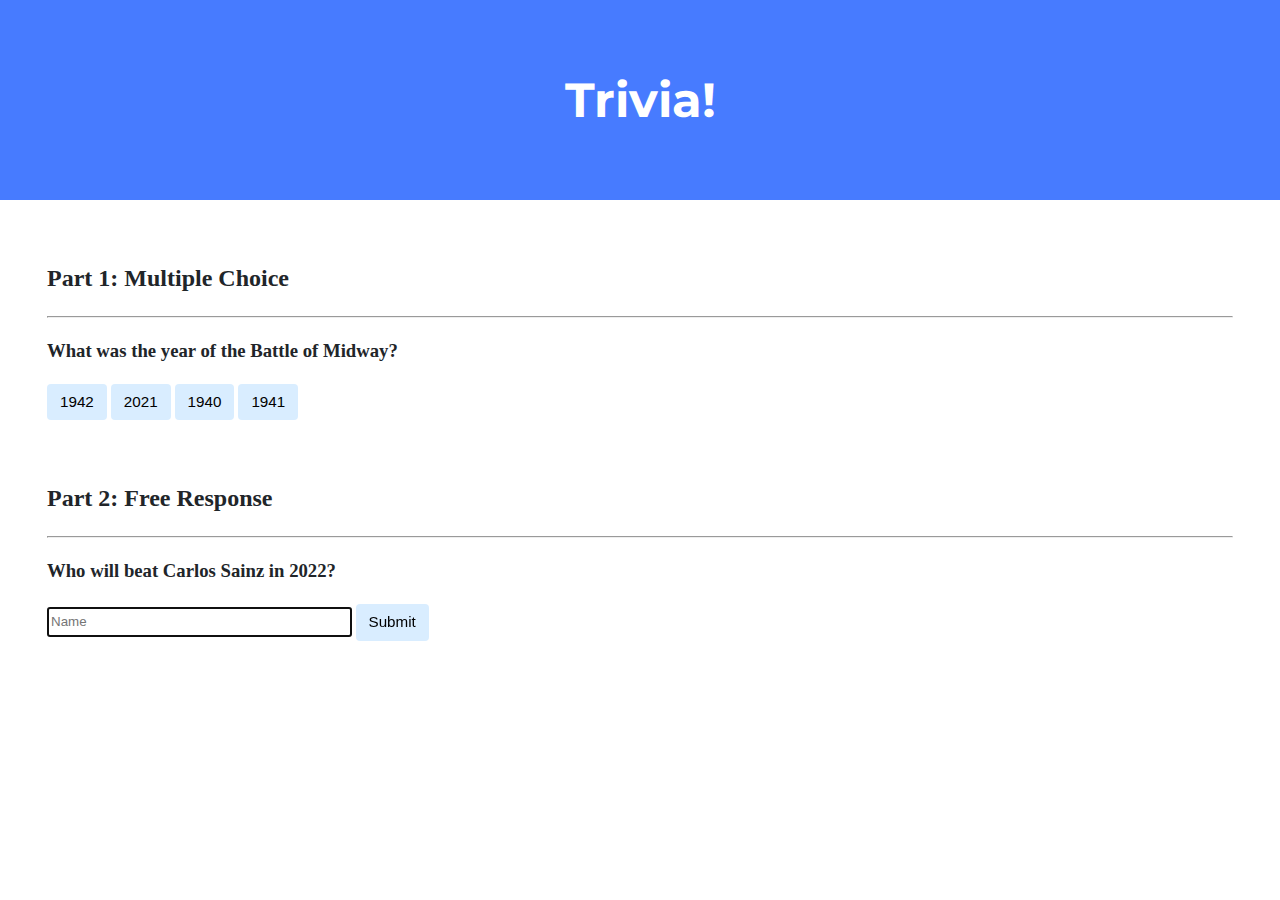
<file: lab8/trivia/index.html>
<!DOCTYPE html>

<html lang="en">
    <head>
        <link href="https://fonts.googleapis.com/css2?family=Montserrat:wght@500&display=swap" rel="stylesheet">
        <link href="styles.css" rel="stylesheet">
        <title>Trivia!</title>
        <script>
            // TODO: Add code to check answers to questions
        </script>
    </head>
    <body>
        <div class="header">
            <h1>Trivia!</h1>
        </div>

        <div class="container">
            <div class="section">
                <h2>Part 1: Multiple Choice </h2>
                <hr>
                <!-- TODO: Add multiple choice question here -->
                <h3>What was the year of the Battle of Midway?</h3>
                <button id="option1">1942</button>
                <button id="option2">2021</button>
                <button id="option3">1940</button>
                <button id="option4">1941</button>
                <p id ="p"></p>
                <script>
                    document.querySelector('#option1').addEventListener('click', function() {
                        option1.style.backgroundColor = 'green';
                        var p = document.getElementById("p");
                        p.innerText =  "Correct";

                    });
                    document.querySelector('#option2').addEventListener('click', function() {
                        option2.style.backgroundColor = 'red';
                        var p = document.getElementById("p");
                        p.innerText =  "Incorrect";

                    });
                    document.querySelector('#option3').addEventListener('click', function() {
                        option3.style.backgroundColor = 'red';
                        var p = document.getElementById("p");
                        p.innerText =  "Incorrect";

                    });
                    document.querySelector('#option4').addEventListener('click', function() {
                        option4.style.backgroundColor = 'red';
                        var p = document.getElementById("p");
                        p.innerText =  "Incorrect";
                    });




                </script>

            </div>

            <div class="section">
                <h2>Part 2: Free Response</h2>
                <hr>
                <h3>Who will beat Carlos Sainz in 2022?</h3>
                <form>
                    <input autocomplete = off autofocus id = "name" placeholder = "Name" type = "text">
                    <input type = "submit">
                    <p id = "feedback2">    </p>
                    <script>
                        document.addEventListener("DOMContentLoaded", function() {
                            document.querySelector('form').addEventListener("submit", function(e) {
                                let answer = document.querySelector("#name");
                                var trueAnswer = "Charles Leclerc";
                                p = document.getElementById("feedback2");
                                if(answer.value === trueAnswer){
                                    p.innerText = "Correct";
                                    answer.style.backgroundColor = 'green';
                                }
                                else{
                                    p.innerText = "Incorrect";
                                    answer.style.backgroundColor = 'red';
                                }
                                e.preventDefault();

                            });
                        });
                    </script>
                </form>
            </div>
        </div>
    </body>
</html>
</file>
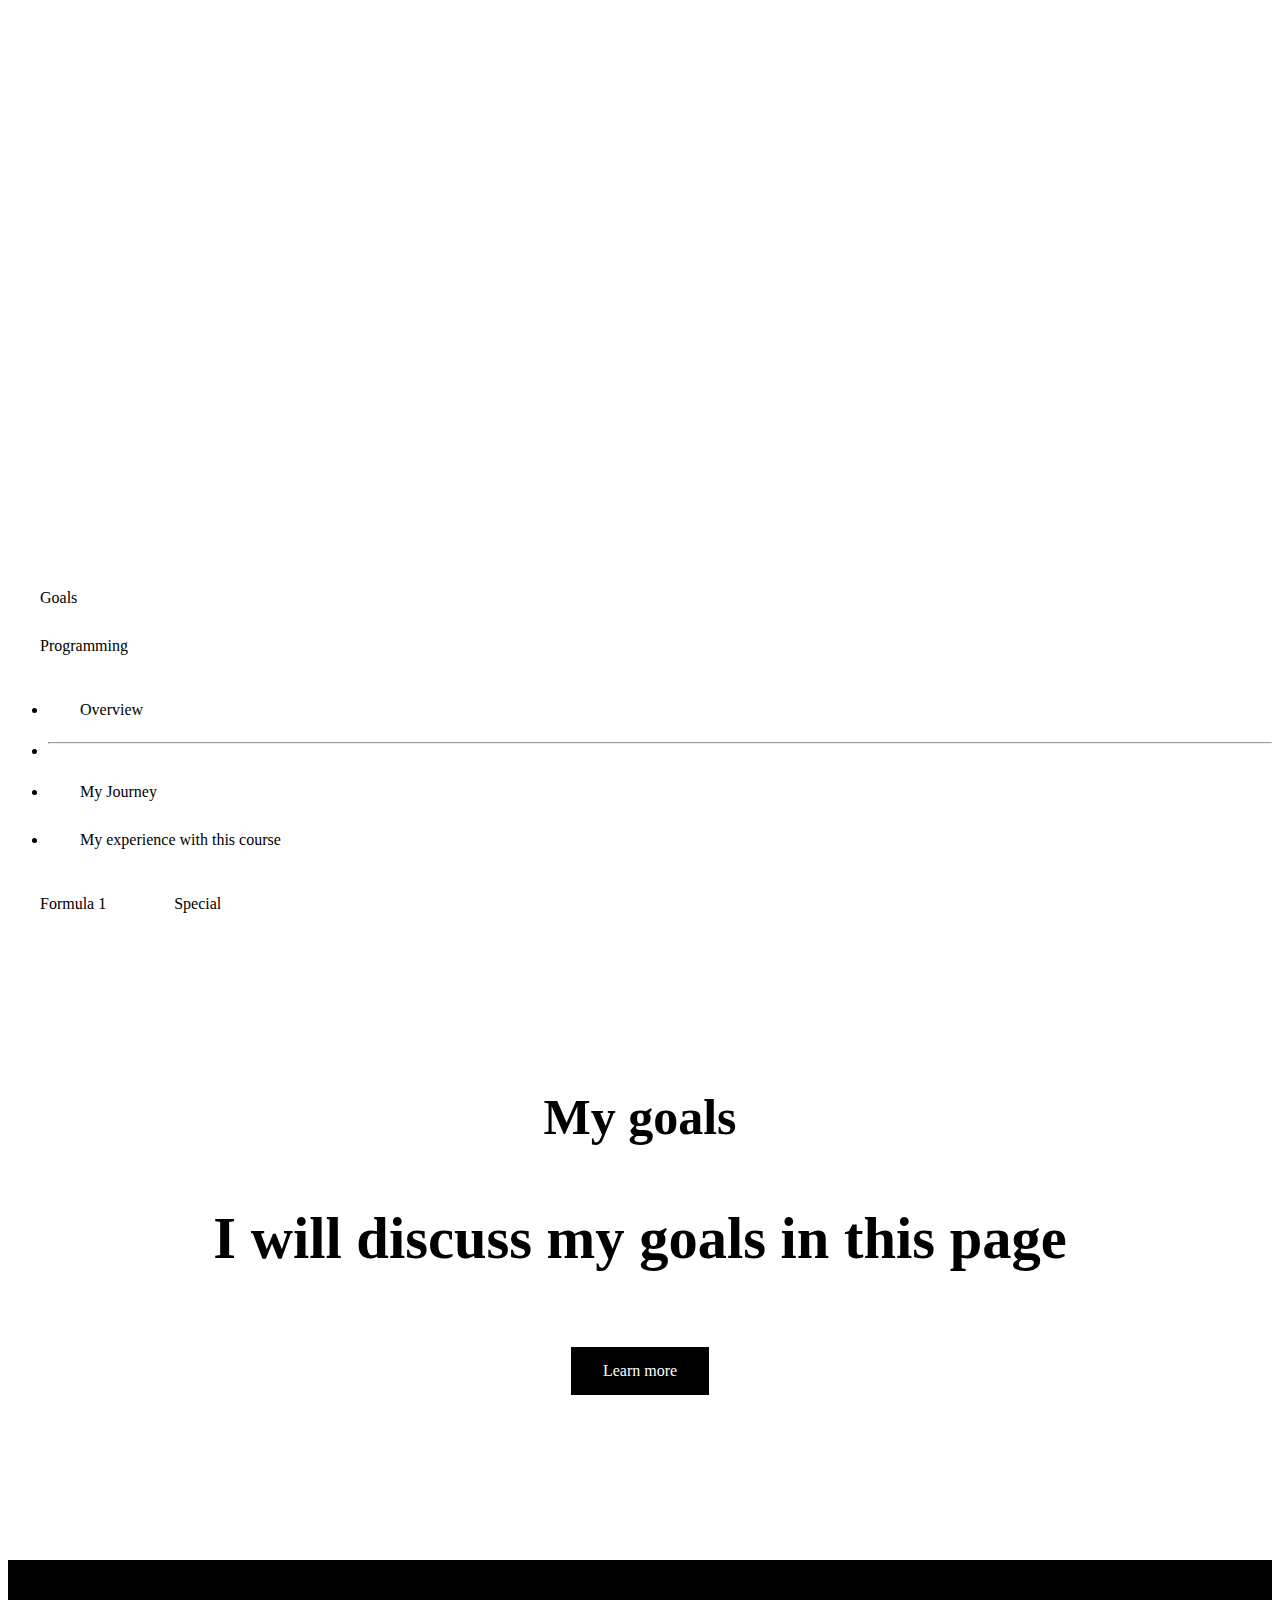
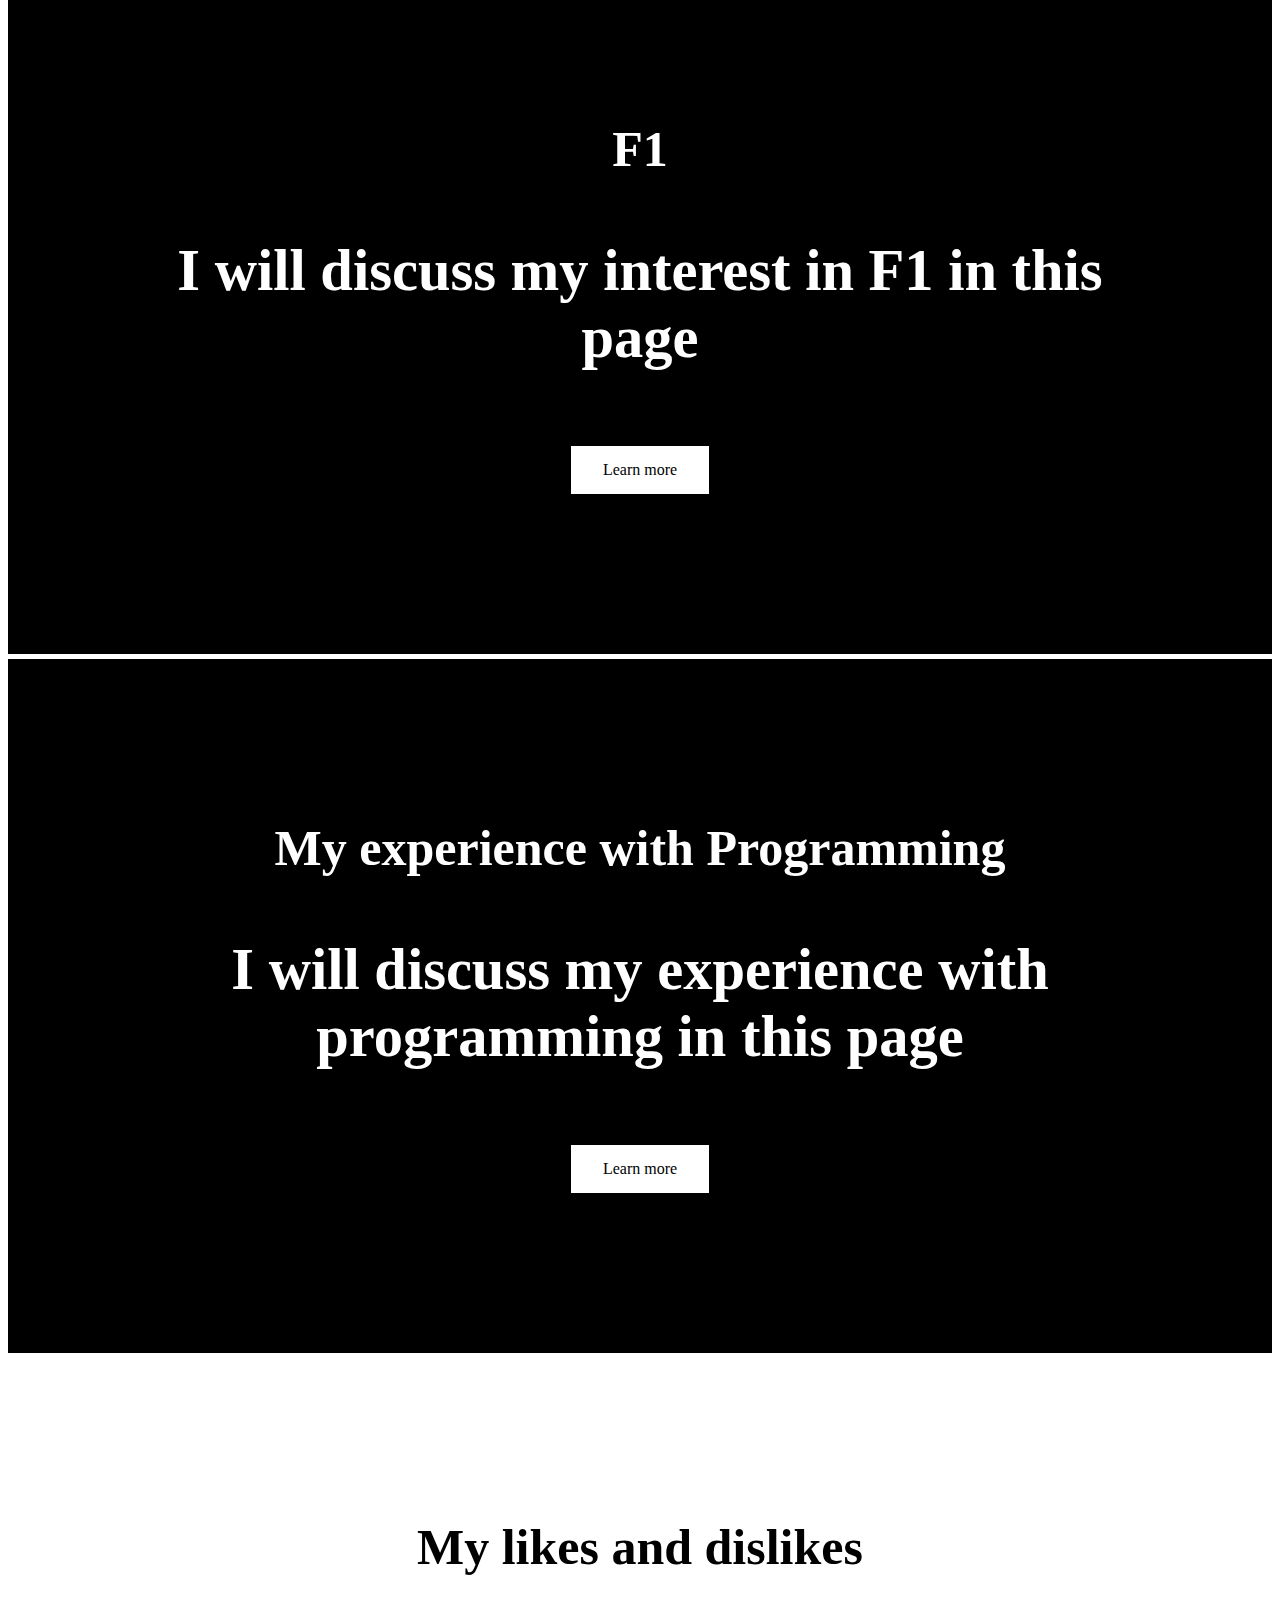
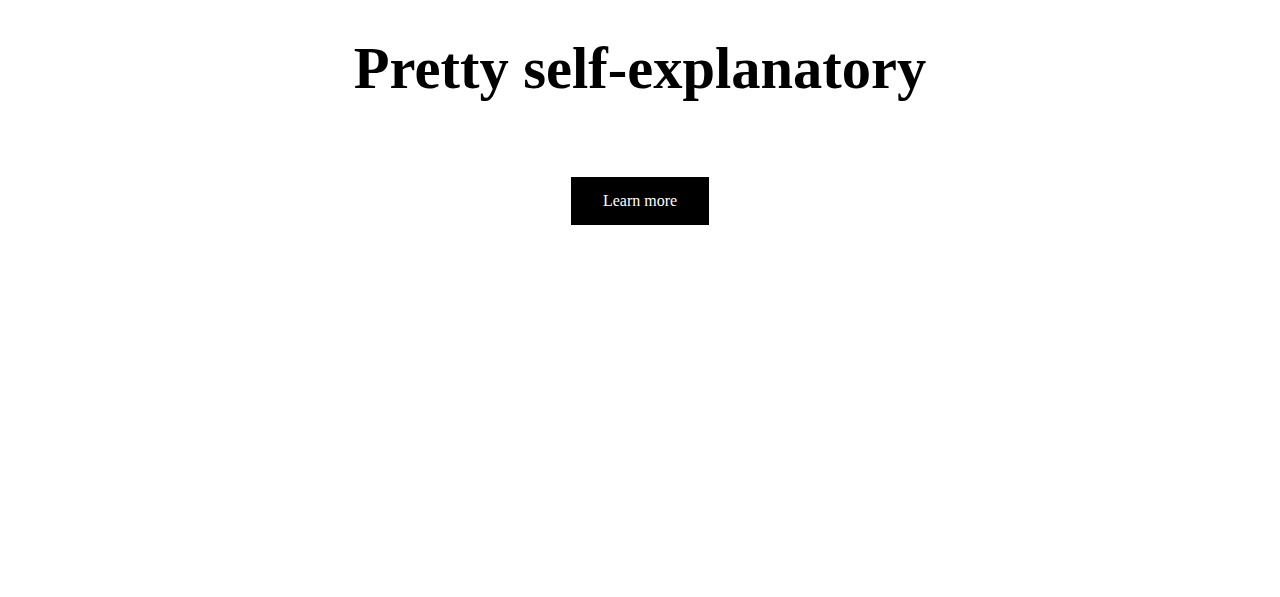
<file: pset8/homepage/index.html>
<!DOCTYPE html>

<html lang="en">
    <head>
        <link href="https://cdn.jsdelivr.net/npm/bootstrap@5.0.2/dist/css/bootstrap.min.css" rel="stylesheet" integrity="sha384-EVSTQN3/azprG1Anm3QDgpJLIm9Nao0Yz1ztcQTwFspd3yD65VohhpuuCOmLASjC" crossorigin="anonymous">
        <script src="https://cdn.jsdelivr.net/npm/bootstrap@5.0.2/dist/js/bootstrap.bundle.min.js" integrity="sha384-MrcW6ZMFYlzcLA8Nl+NtUVF0sA7MsXsP1UyJoMp4YLEuNSfAP+JcXn/tWtIaxVXM" crossorigin="anonymous"></script>
        <link href="styles.css" rel="stylesheet">
        <title>Homepage</title>
    </head>
    <body>

        <div class = "header titlepage">


            <b>PSET 8:</b>

            <i>Homepage</i>

        </div>

        <div class = "d-grid gap-0 d-md-flex justify-content-md-center">
            <a href="goals.html" class = "button white">
                Goals
            </a>

            <div class="dropdown">
                <a class="btn btn-secondary dropdown-toggle button white" href="#" role="button" id="dropdownMenuLink" data-bs-toggle="dropdown" aria-expanded="false">
                    Programming
                </a>

                <ul class="dropdown-menu" aria-labelledby="dropdownMenuLink">
                    <li><a class="dropdown-item button white" href="programming.html#">Overview</a></li>
                    <li><hr class="dropdown-divider"></li>
                    <li><a class="dropdown-item button white" href="journey.html#">My Journey</a></li>
                    <li><a class="dropdown-item button white" href="cs50Experience.html#">My experience with this course</a></li>

                </ul>
            </div>
            <a href="form1.html#" class = "button white">
                Formula 1
            </a>
            <a href="https://www.youtube.com/watch?v=dQw4w9WgXcQ" class = "button white">
                Special
            </a>
        </div>


        <div class = "secondaryHeading white" style="background-image: url('https://www.incimages.com/uploaded_files/image/1920x1080/shutterstock_318915104_360067.jpg'); margin-bottom: 5px;">
            <b>
                My goals
            </b>
            <h3>
                <p>
                        I will discuss my goals in this page
                </p>
            </h3>
            <a href="goals.html#" class = "button black">
                Learn more
            </a>
        </div>


        <div class = "secondaryHeading black" style="background-image: url('https://wallpaperaccess.com/full/3551914.jpg'); margin-bottom: 5px;">
            <b>
                F1
            </b>
            <h3>
                <p>
                        I will discuss my interest in F1 in this page
                </p>

            </h3>

            <a href="form1.html#" class = "button white">
                Learn more
            </a>
        </div>

        <div class = "secondaryHeading black" style="background-image: url('https://wallpaperaccess.com/full/796832.jpg'); margin-bottom: 5px;">
            <b>
                My experience with Programming
            </b>

            <h3>
                <p>
                        I will discuss my experience with programming in this page
                </p>
            </h3>
            <a href="programming.html#" class = "button white">
                Learn more
            </a>
        </div>

        <div class = "secondaryHeading white">
            <b>
                My likes and dislikes
            </b>
            <h3>
                <p>
                    Pretty self-explanatory
                </p>
            </h3>
            <p>
                <a href="https://www.youtube.com/watch?v=dQw4w9WgXcQ" class = "button black">
                    Learn more
                </a>
            </p>
        </div>

        <div class = "secondaryHeading white" style = "background-image: url('https://www.goodcore.co.uk/blog/wp-content/uploads/2019/08/what-is-coding.png'); padding: 3rem 3rem;">
            <a href="index.html#" class = "btn btn-outline-dark" style = "color: white; font-weight: bold;">
                Back
            </a>
        </div>
    </body>
</html>
</file>
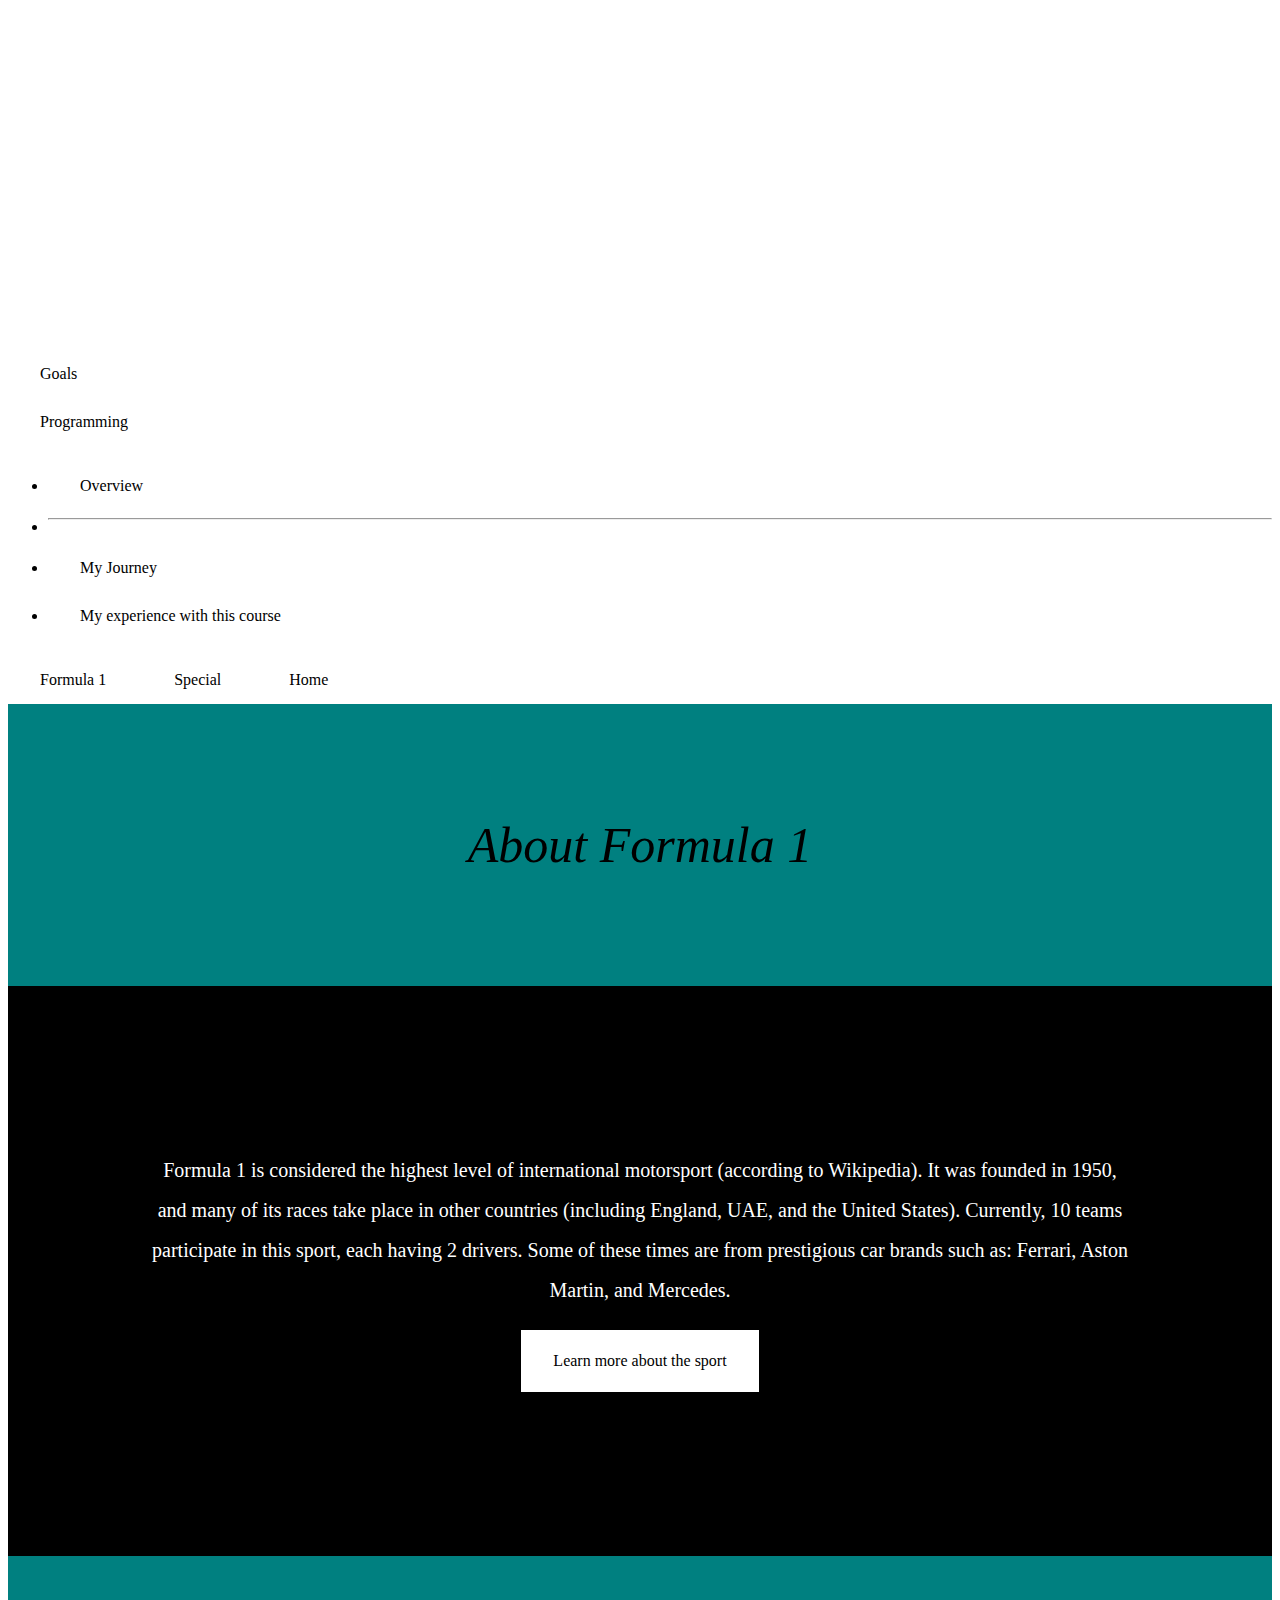
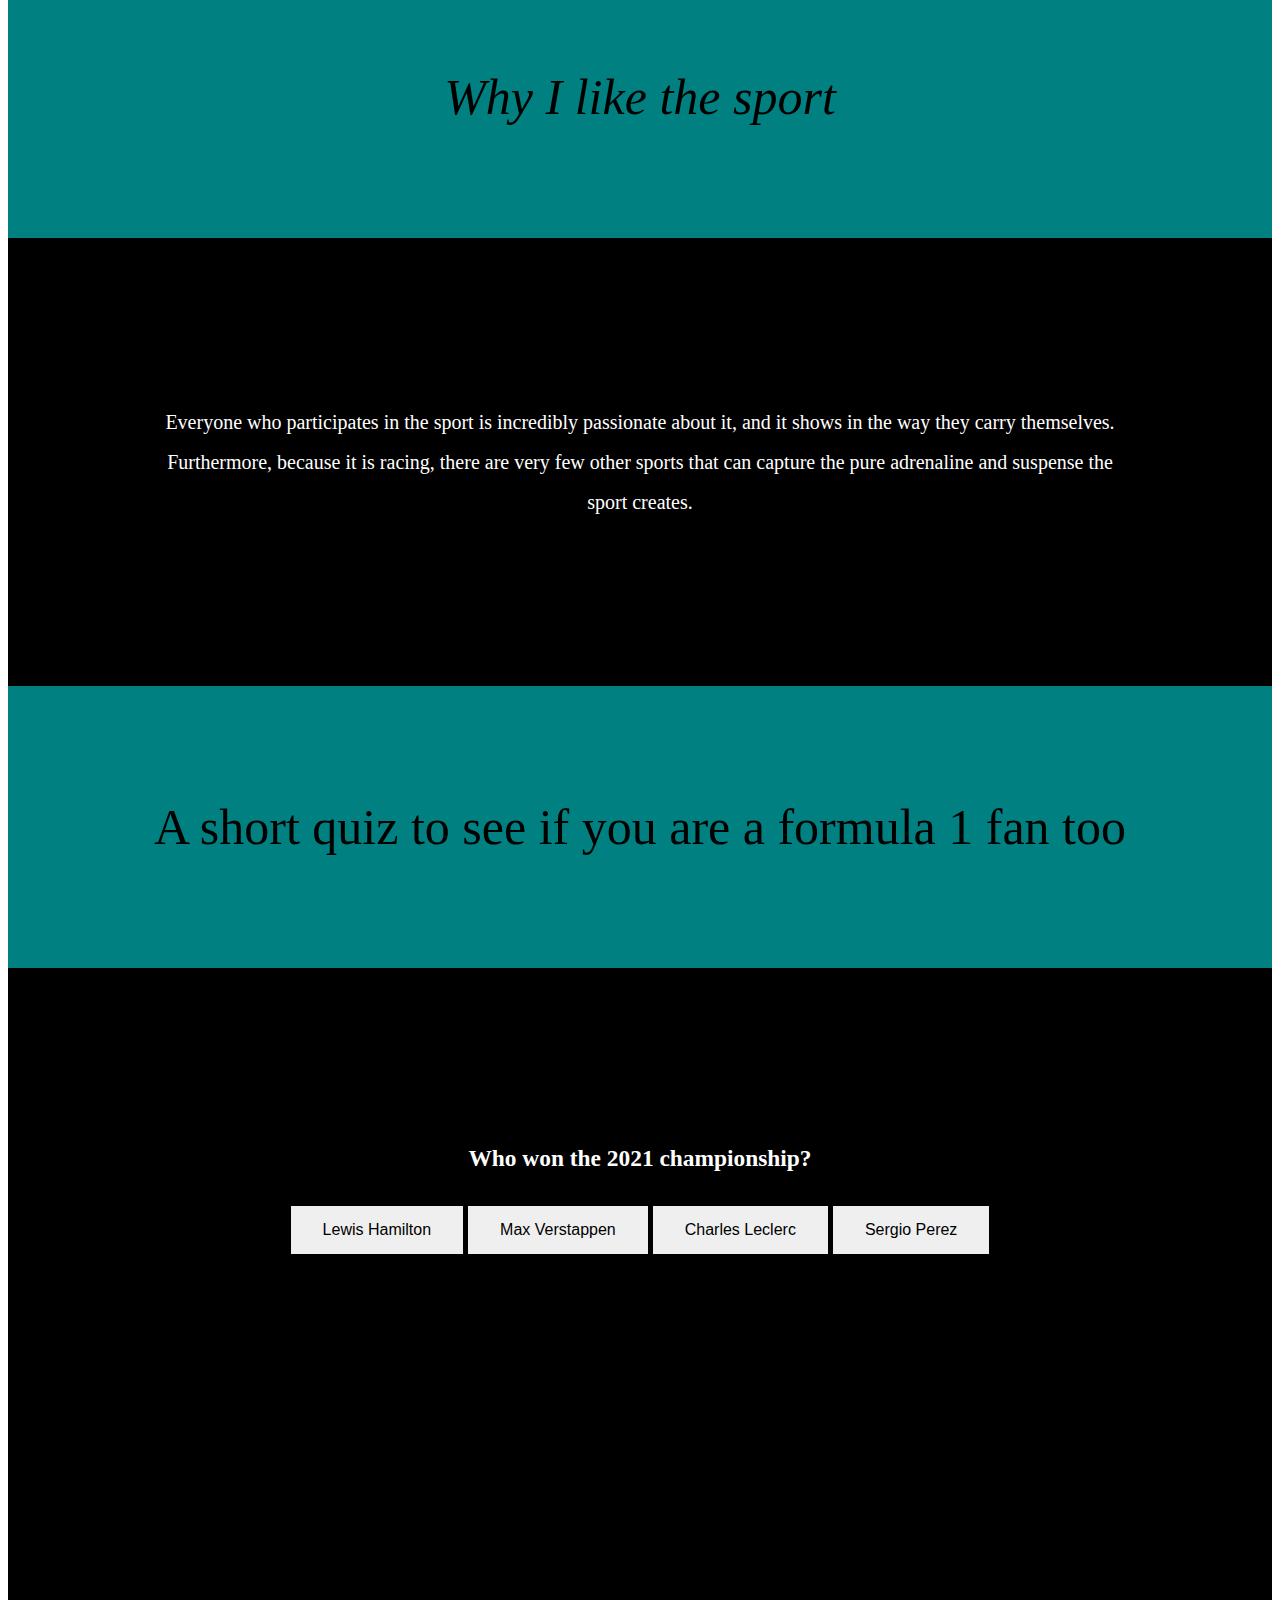
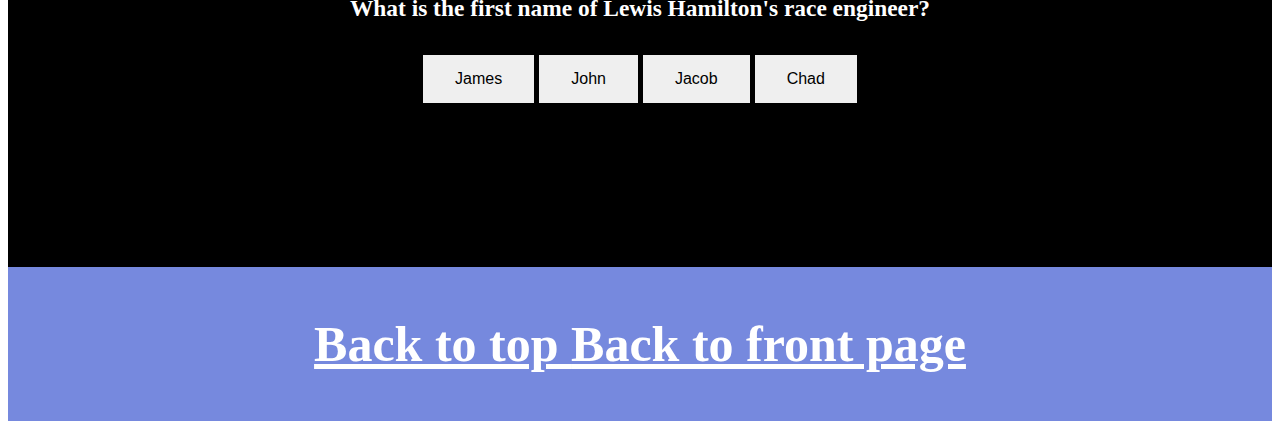
<file: pset8/homepage/form1.html>
<!DOCTYPE html>

<html lang="en">
    <head>
        <link href="https://cdn.jsdelivr.net/npm/bootstrap@5.0.2/dist/css/bootstrap.min.css" rel="stylesheet" integrity="sha384-EVSTQN3/azprG1Anm3QDgpJLIm9Nao0Yz1ztcQTwFspd3yD65VohhpuuCOmLASjC" crossorigin="anonymous">
        <script src="https://cdn.jsdelivr.net/npm/bootstrap@5.0.2/dist/js/bootstrap.bundle.min.js" integrity="sha384-MrcW6ZMFYlzcLA8Nl+NtUVF0sA7MsXsP1UyJoMp4YLEuNSfAP+JcXn/tWtIaxVXM" crossorigin="anonymous"></script>
        <link href="styles.css" rel="stylesheet">
        <title>Formula 1</title>
    </head>
    <body>

        <div class = "header titlepage" style="background-image: url('https://wallpaperaccess.com/full/3551914.jpg'); padding: 8rem 8rem">

            <b><i>Formula 1</i></b>

        </div>

        <div class = "d-grid gap-0 d-md-flex justify-content-md-center">
            <a href="goals.html" class = "button white">
                Goals
            </a>

            <div class="dropdown">
                <a class="btn btn-secondary dropdown-toggle button white" href="#" role="button" id="dropdownMenuLink" data-bs-toggle="dropdown" aria-expanded="false">
                    Programming
                </a>

                <ul class="dropdown-menu" aria-labelledby="dropdownMenuLink">
                    <li><a class="dropdown-item button white" href="programming.html#">Overview</a></li>
                    <li><hr class="dropdown-divider"></li>
                    <li><a class="dropdown-item button white" href="journey.html#">My Journey</a></li>
                    <li><a class="dropdown-item button white" href="cs50Experience.html#">My experience with this course</a></li>
                </ul>
            </div>
            <a href="form1.html#" class = "button white">
                Formula 1
            </a>
            <a href="https://www.youtube.com/watch?v=dQw4w9WgXcQ" class = "button white">
                Special
            </a>
            <a href="index.html#" class = "button white">
                Home
            </a>
        </div>


        <div class = "secondaryHeading formula1">
            <i>
                    About Formula 1
            </i>

        </div>
        <div class = "normalText black">
            <p>
                Formula 1 is considered the highest level of international motorsport (according to Wikipedia). It was founded in 1950,
                and many of its races take place in other countries (including England, UAE, and the United States). Currently,
                10 teams participate in this sport, each having 2 drivers. Some of these times are from prestigious car brands such as:
                Ferrari, Aston Martin, and Mercedes.
            </p>
            <p style="text-align:center">
                <a href="https://www.formula1.com/" class = "button white">
                    Learn more about the sport
                </a>
            </p>
        </div>


        <div class = "secondaryHeading formula1">
            <i>
                Why I like the sport
            </i>
        </div>
        <div class = "normalText black">
            <p>
                Everyone who participates in the sport is incredibly passionate about it, and it shows in the way they carry themselves.
                Furthermore, because it is racing, there are very few other sports that can capture the pure adrenaline and suspense
                the sport creates.
            </p>
        </div>
        <div class = "secondaryHeading formula1">
            A short quiz to see if you are a formula 1 fan too
        </div>
        <div class = "normalText black">
            <h3>Who won the 2021 championship?</h3>
                <button class = "incorrect button btn btn-primary">Lewis Hamilton</button>
                <button class = "correct button btn btn-primary">Max Verstappen</button>
                <button class = "incorrect button btn btn-primary">Charles Leclerc</button>
                <button class = "incorrect button btn btn-primary">Sergio Perez</button>

                <p id ="p"></p>
                <script src = "quizLogic.js"></script>

        </div>
        <div class = "normalText black">
                <h3>What is the first name of Lewis Hamilton's race engineer?</h3>
                    <button class = "correct2 button btn btn-primary">James</button>
                    <button class = "incorrect2 button btn btn-primary">John</button>
                    <button class = "incorrect2 button btn btn-primary">Jacob</button>
                    <button class = "incorrect2 button btn btn-primary">Chad</button>

                    <p id ="l"></p>
                    <script src = "quizLogic.js"></script>
        </div>
        <div class = "secondaryHeading programming" style = "background-image: url('https://wallpaperaccess.com/full/3551914.jpg'); padding: 3rem 3rem;">
            <a href="form1.html#" class = "btn btn-outline-dark" style = "color: white; font-weight: bold;">
                Back to top
            </a>
            <a href="index.html#" class = "btn btn-outline-dark" style = "color: white; font-weight: bold;">
                Back to front page
            </a>
        </div>
    </body>
</html>
</file>
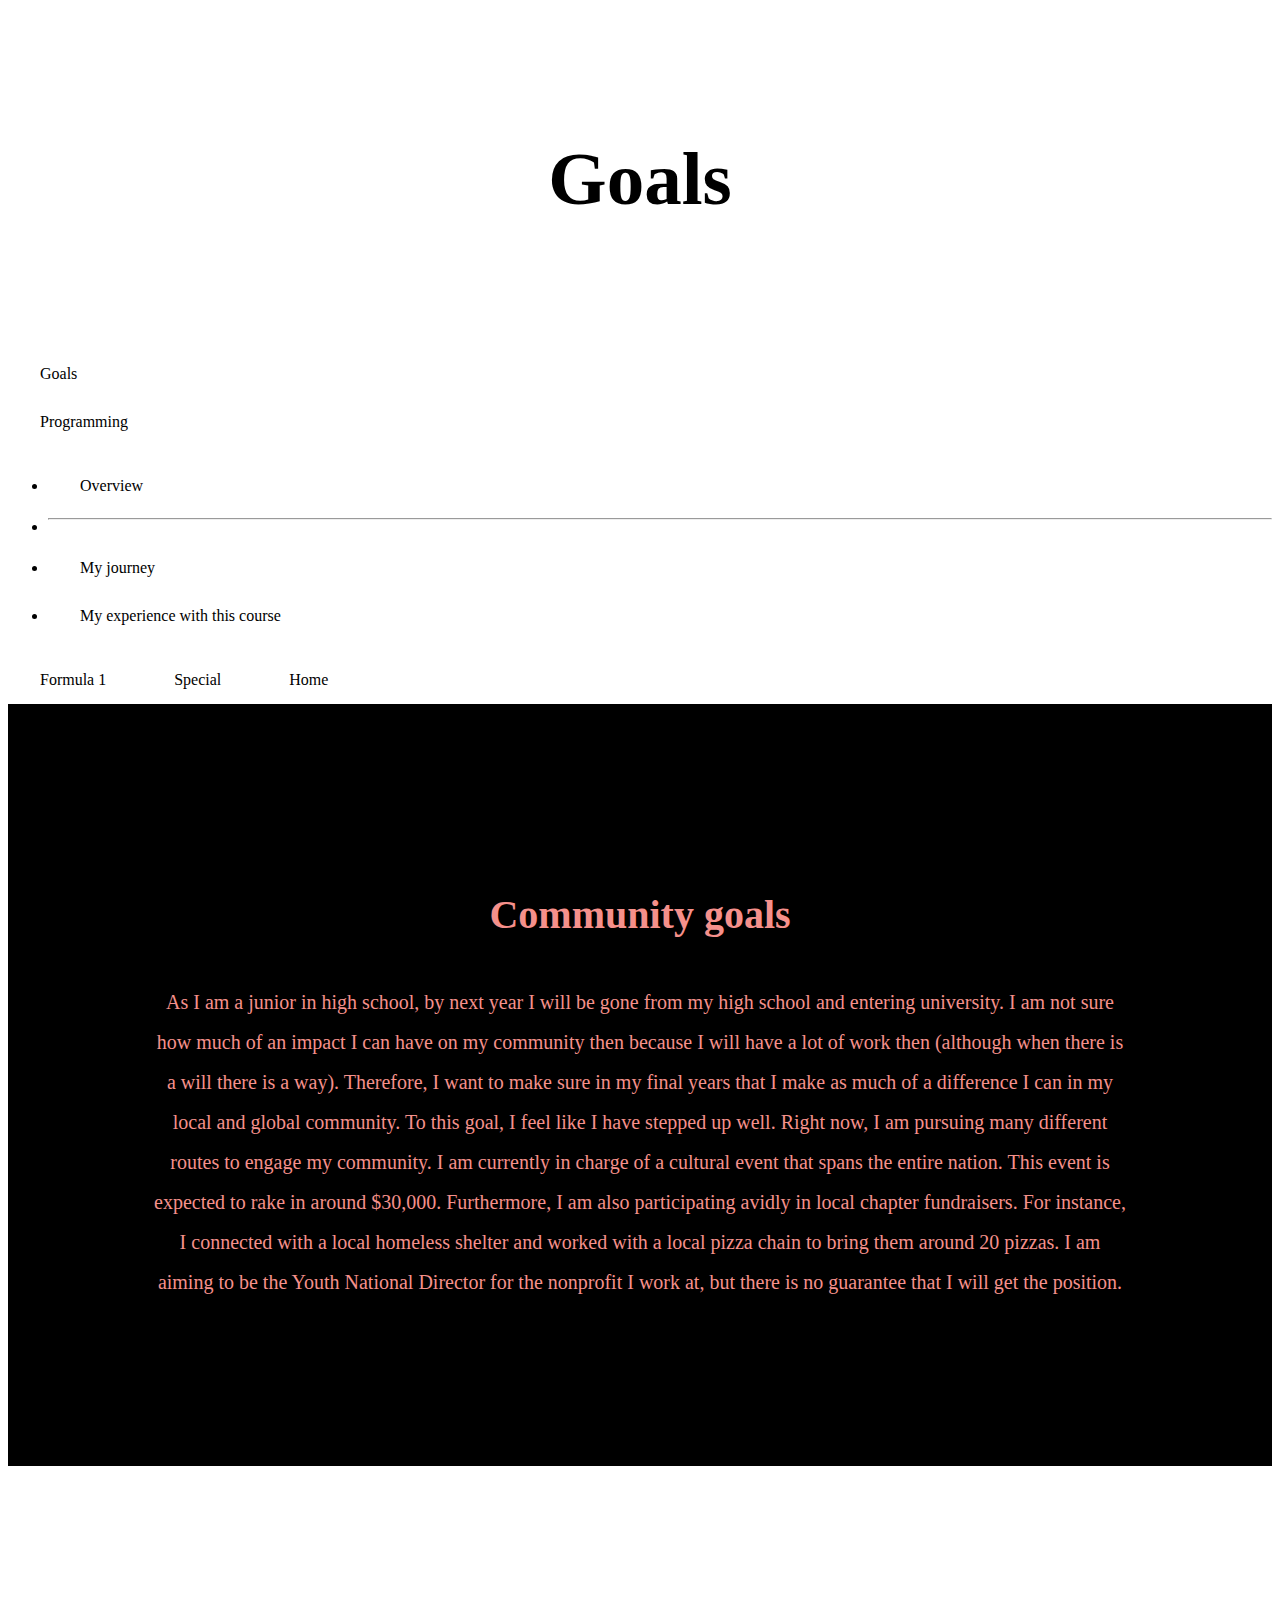
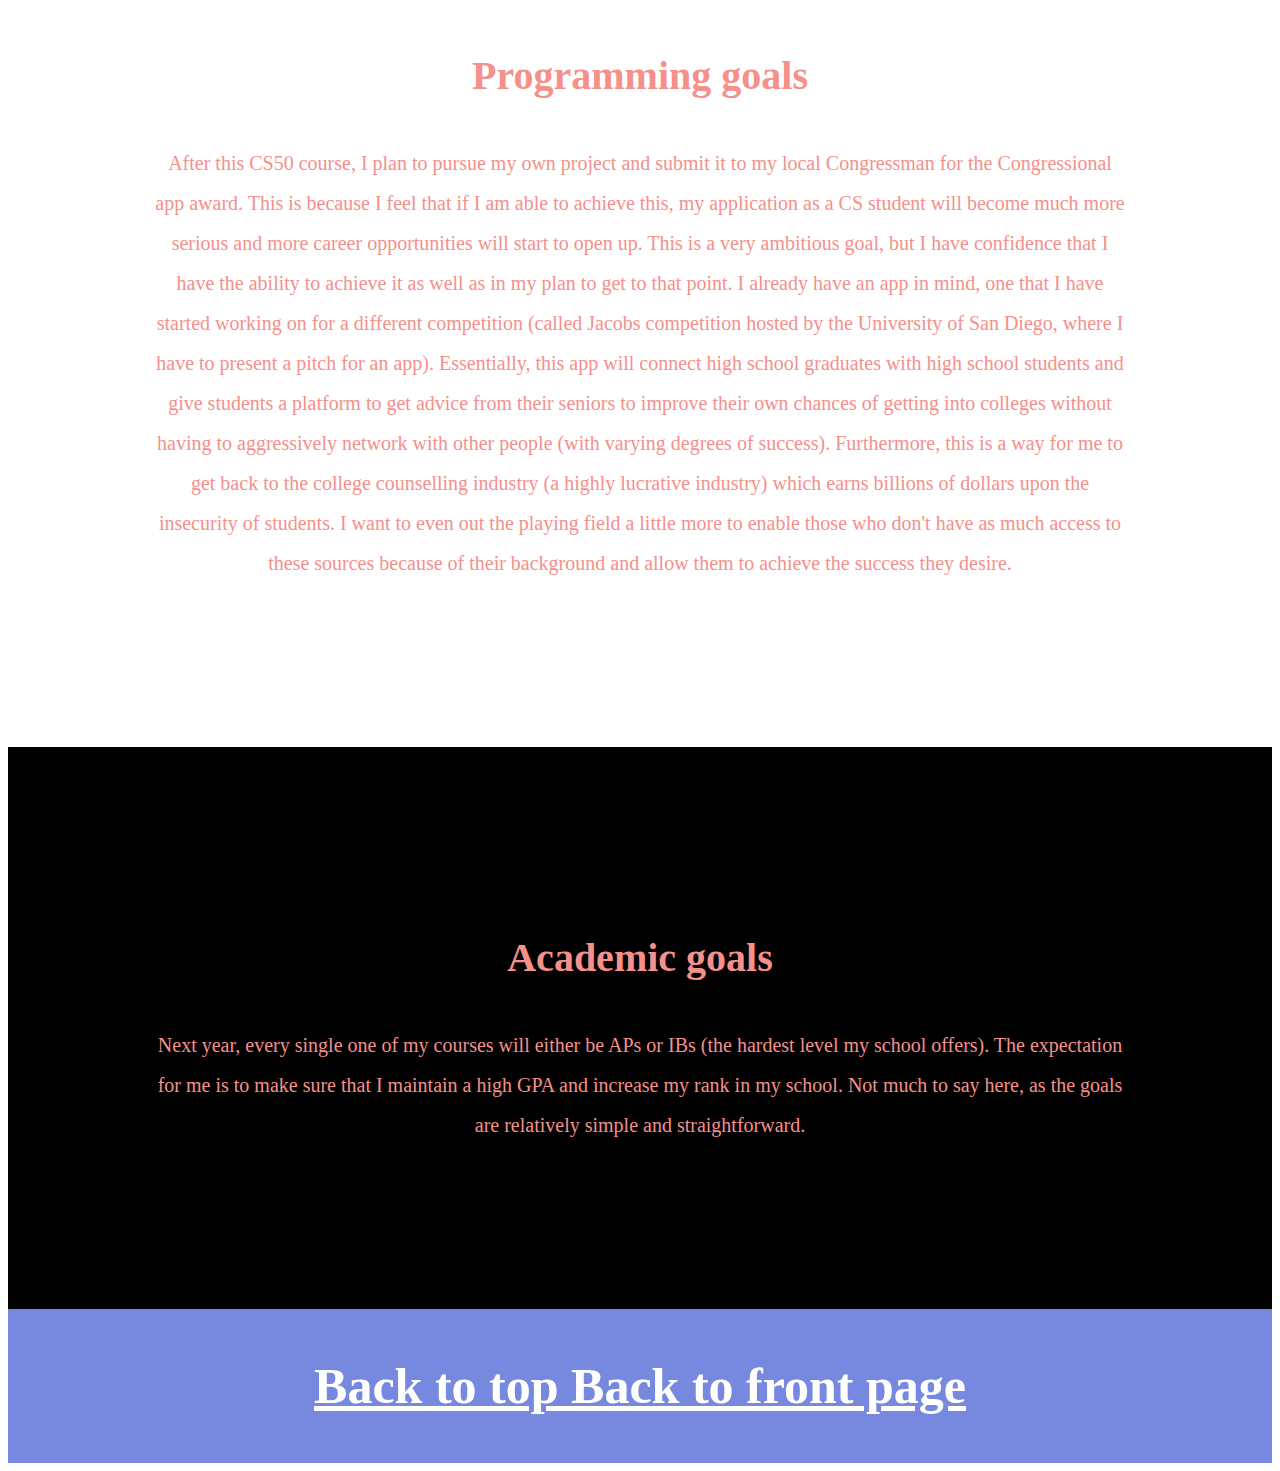
<file: pset8/homepage/goals.html>
<!DOCTYPE html>


<html lang="en">
    <head>
        <link href="https://cdn.jsdelivr.net/npm/bootstrap@5.0.2/dist/css/bootstrap.min.css" rel="stylesheet" integrity="sha384-EVSTQN3/azprG1Anm3QDgpJLIm9Nao0Yz1ztcQTwFspd3yD65VohhpuuCOmLASjC" crossorigin="anonymous">
        <script src="https://cdn.jsdelivr.net/npm/bootstrap@5.0.2/dist/js/bootstrap.bundle.min.js" integrity="sha384-MrcW6ZMFYlzcLA8Nl+NtUVF0sA7MsXsP1UyJoMp4YLEuNSfAP+JcXn/tWtIaxVXM" crossorigin="anonymous"></script>
        <link href="styles.css" rel="stylesheet">
        <title>Goals</title>
    </head>
    <body>

        <div class = "header titlepage" style="background-image: url('https://www.incimages.com/uploaded_files/image/1920x1080/shutterstock_318915104_360067.jpg'); padding: 8rem 8rem; color: black;">

            <b>Goals</b>
        </div>

        <div class = "d-grid gap-0 d-md-flex justify-content-md-center">
            <a href="goals.html" class = "button white">
                Goals
            </a>

            <div class="dropdown">
                <a class="btn btn-secondary dropdown-toggle button white" href="#" role="button" id="dropdownMenuLink" data-bs-toggle="dropdown" aria-expanded="false">
                    Programming
                </a>

                <ul class="dropdown-menu" aria-labelledby="dropdownMenuLink">
                    <li><a class="dropdown-item button white" href="programming.html#">Overview</a></li>
                    <li><hr class="dropdown-divider"></li>
                    <li><a class="dropdown-item button white" href="journey.html#">My journey</a></li>
                    <li><a class="dropdown-item button white" href="cs50Experience.html#">My experience with this course</a></li>
                </ul>
            </div>
            <a href="form1.html#" class = "button white">
                Formula 1
            </a>
            <a href="https://www.youtube.com/watch?v=dQw4w9WgXcQ" class = "button white">
                Special
            </a>
            <a href = "index.html#" class = "button white">
                Home
            </a>
        </div>

        <div class = "normalText black" style = "color: #f5908b;">
            <h1>
                Community goals
            </h1>
            <p>
            As I am a junior in high school, by next year I will be gone from my high school and entering university.
            I am not sure how much of an impact I can have on my community then because I will have a lot of work then
            (although when there is a will there is a way). Therefore, I want to make sure in my final years that I make
            as much of a difference I can in my local and global community. To this goal, I feel like I have stepped up
            well. Right now, I am pursuing many different routes to engage my community. I am currently in charge of a
            cultural event that spans the entire nation. This event is expected to rake in around $30,000. Furthermore,
            I am also participating avidly in local chapter fundraisers. For instance, I connected with a local homeless shelter
            and worked with a local pizza chain to bring them around 20 pizzas. I am aiming to be the Youth National Director for
            the nonprofit I work at, but there is no guarantee that I will get the position.
            </p>
        </div>
        <div class = "normalText white" style = "color: #f5908b;">
            <h1>
                Programming goals
            </h1>
            <p>
                After this CS50 course, I plan to pursue my own project and submit it to my local Congressman for the Congressional app
                award. This is because I feel that if I am able to achieve this, my application as a CS student will become much more
                serious and more career opportunities will start to open up. This is a very ambitious goal, but I have confidence that
                I have the ability to achieve it as well as in my plan to get to that point.
                I already have an app in mind, one that I have started working on for a different competition (called Jacobs competition
                hosted by the University of San Diego, where I have to present a pitch for an app). Essentially, this app will connect
                high school graduates with high school students and give students a platform to get advice from their seniors to improve
                their own chances of getting into colleges without having to aggressively network with other people (with varying degrees of success).
                Furthermore, this is a way for me to get back to the college counselling industry (a highly lucrative industry) which earns billions
                of dollars upon the insecurity of students. I want to even out the playing field a little more to enable those who don't have as much
                access to these sources because of their background and allow them to achieve the success they desire.
            </p>
        </div>
        <div class = "normalText black" style = "color: #f5908b;">
            <h1>
                Academic goals
            </h1>
            <p>
                Next year, every single one of my courses will either be APs or IBs (the hardest level my school offers). The expectation for me
                is to make sure that I maintain a high GPA and increase my rank in my school. Not much to say here, as the goals are relatively
                simple and straightforward.
            </p>
        </div>



        <div class = "secondaryHeading programming" style = "background-image: url('https://www.incimages.com/uploaded_files/image/1920x1080/shutterstock_318915104_360067.jpg'); padding: 3rem 3rem;">
            <a href="goals.html#" class = "btn btn-outline-dark" style = "color: white; font-weight: bold;">
                Back to top
            </a>
            <a href="index.html#" class = "btn btn-outline-dark" style = "color: white; font-weight: bold;">
                Back to front page
            </a>
        </div>
    </body>
</html>
</file>
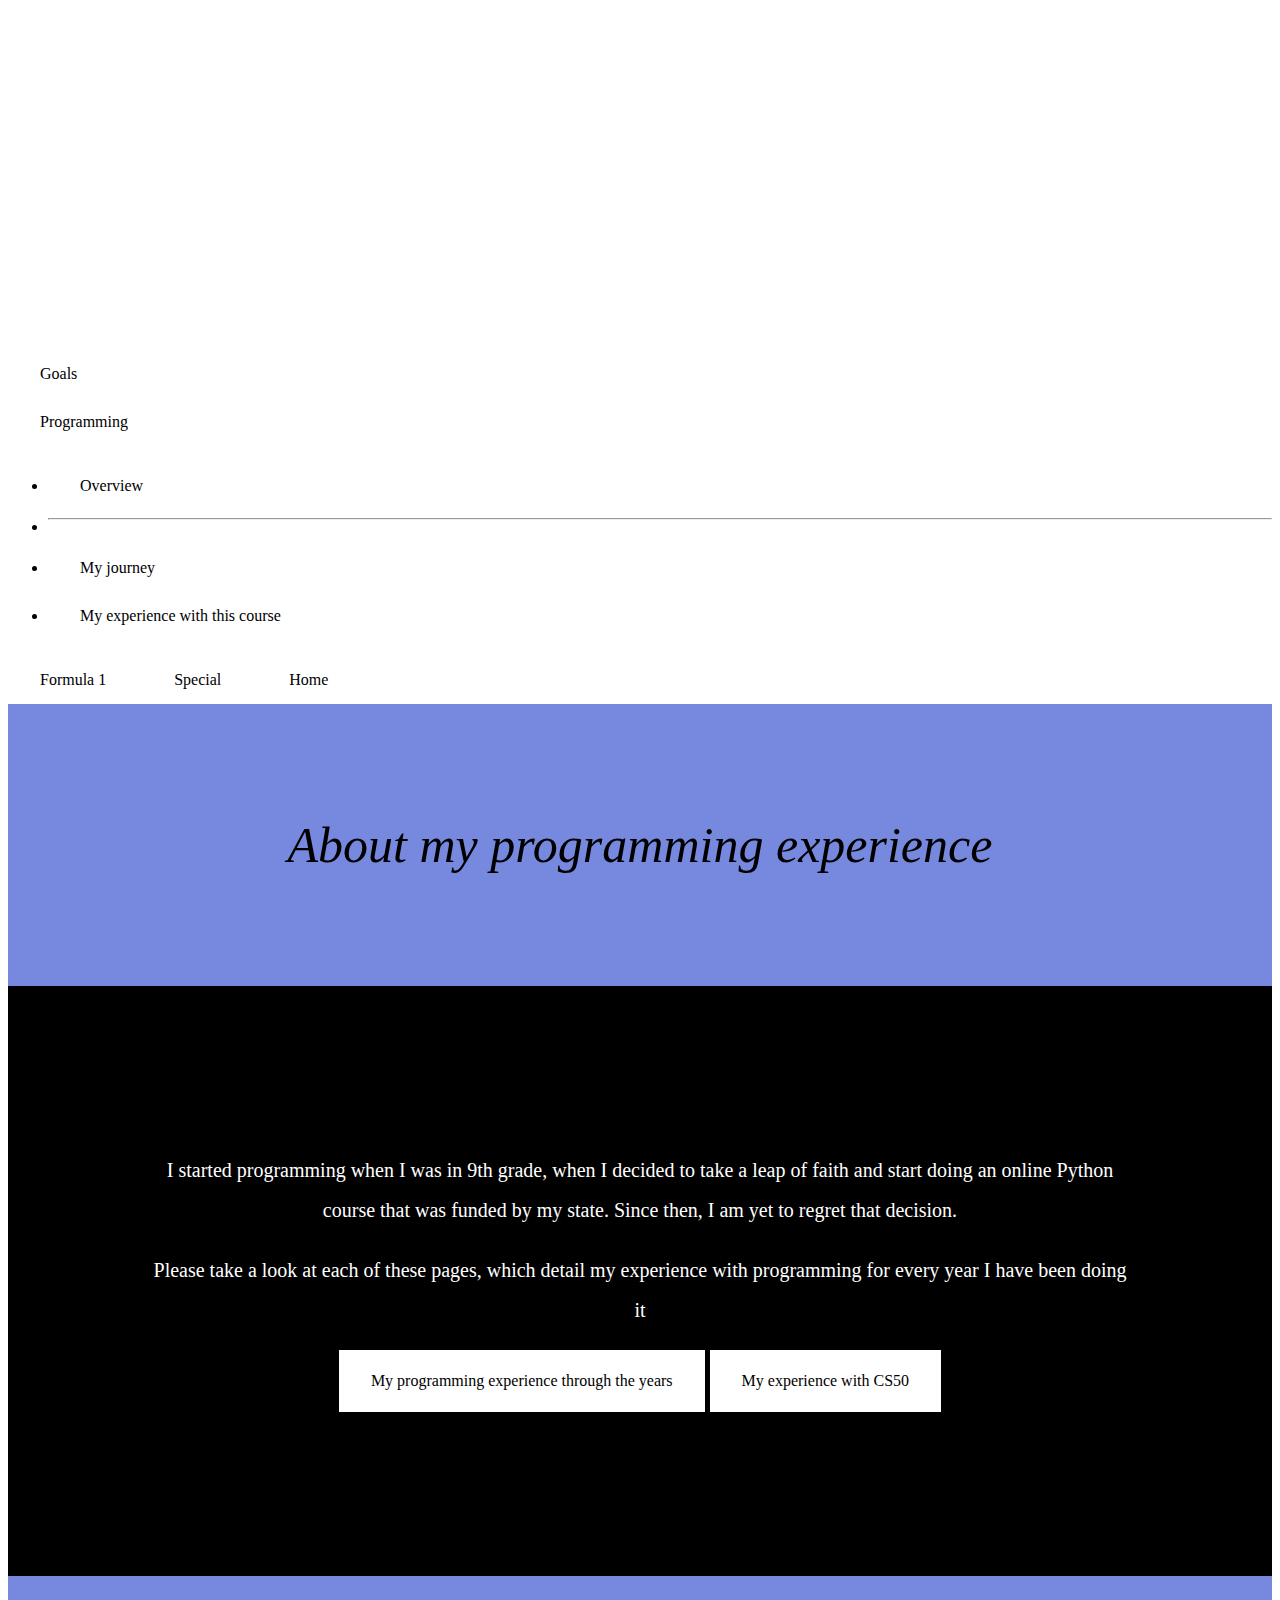
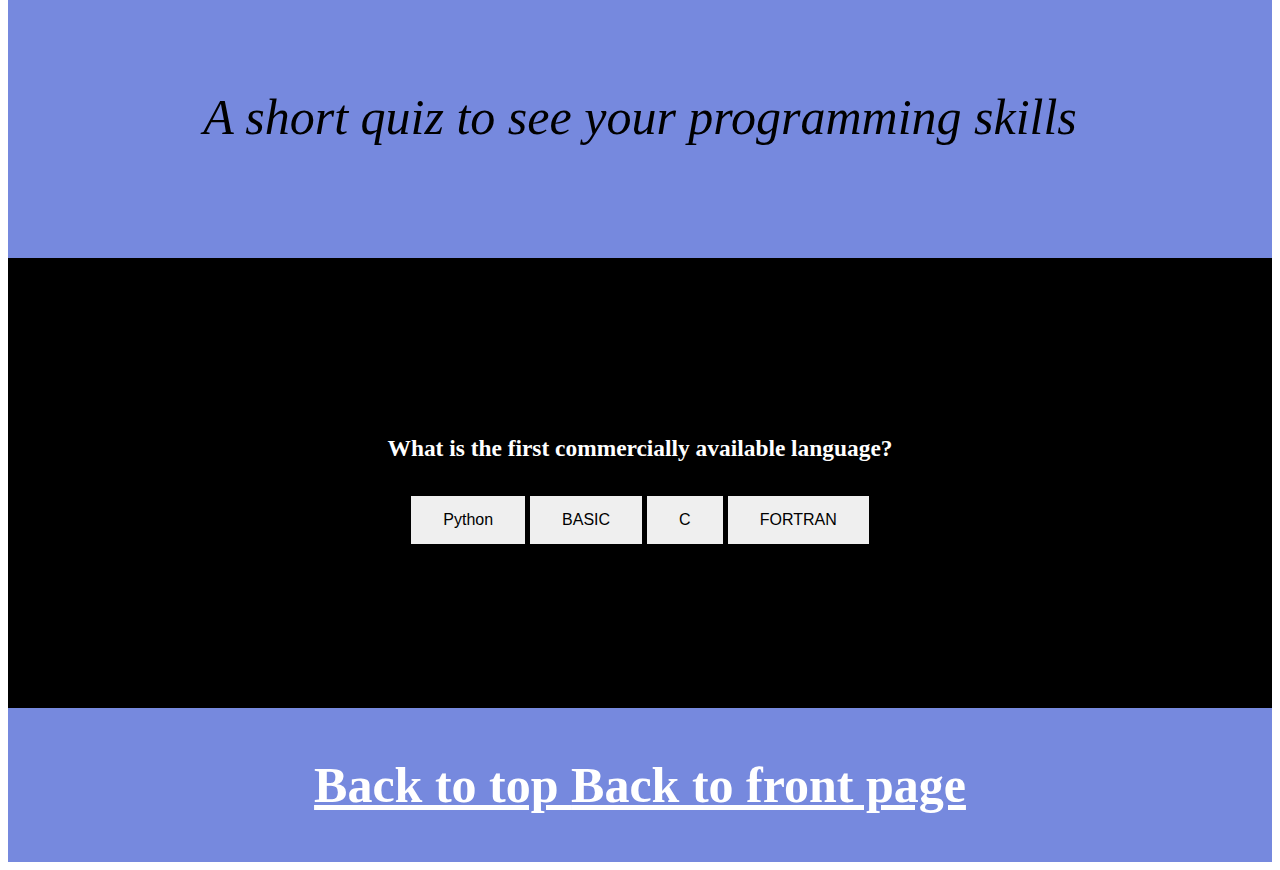
<file: pset8/homepage/programming.html>
<!DOCTYPE html>


<html lang="en">
    <head>
        <link href="https://cdn.jsdelivr.net/npm/bootstrap@5.0.2/dist/css/bootstrap.min.css" rel="stylesheet" integrity="sha384-EVSTQN3/azprG1Anm3QDgpJLIm9Nao0Yz1ztcQTwFspd3yD65VohhpuuCOmLASjC" crossorigin="anonymous">
        <script src="https://cdn.jsdelivr.net/npm/bootstrap@5.0.2/dist/js/bootstrap.bundle.min.js" integrity="sha384-MrcW6ZMFYlzcLA8Nl+NtUVF0sA7MsXsP1UyJoMp4YLEuNSfAP+JcXn/tWtIaxVXM" crossorigin="anonymous"></script>
        <link href="styles.css" rel="stylesheet">
        <title>Overview</title>

    </head>
    <body>

        <div class = "header titlepage" style="background-image: url('https://wallpaperaccess.com/full/796832.jpg'); padding: 8rem 8rem">


            <b>Programming:</b>

            <i>Overview</i>

        </div>

        <div class = "d-grid gap-0 d-md-flex justify-content-md-center">
            <a href="goals.html" class = "button white">
                Goals
            </a>

            <div class="dropdown">
                <a class="btn btn-secondary dropdown-toggle button white" href="#" role="button" id="dropdownMenuLink" data-bs-toggle="dropdown" aria-expanded="false">
                    Programming
                </a>

                <ul class="dropdown-menu" aria-labelledby="dropdownMenuLink">
                    <li><a class="dropdown-item button white" href="programming.html#">Overview</a></li>
                    <li><hr class="dropdown-divider"></li>
                    <li><a class="dropdown-item button white" href="journey.html#">My journey</a></li>
                    <li><a class="dropdown-item button white" href="cs50Experience.html#">My experience with this course</a></li>

                </ul>
            </div>
            <a href="form1.html#" class = "button white">
                Formula 1
            </a>
            <a href="https://www.youtube.com/watch?v=dQw4w9WgXcQ" class = "button white">
                Special
            </a>
            <a href = "index.html#" class = "button white">
                Home
            </a>
        </div>


        <div class = "secondaryHeading programming">
            <i>
                    About my programming experience
            </i>

        </div>
        <div class = "normalText black">
            <p>
                I started programming when I was in 9th grade, when I decided to take a leap of faith
                and start doing an online Python course that was funded by my state. Since then, I
                am yet to regret that decision.
            </p>
            <p>
                Please take a look at each of these pages, which detail my experience with programming for
                every year I have been doing it
            </p>
            <p style="text-align:center">
                <a href="journey.html#" class = "button white">
                    My programming experience through the years
                </a>
                <a href="cs50Experience.html#" class = "button white">
                    My experience with CS50
                </a>
            </p>

        </div>


        <div class = "secondaryHeading programming">
            <i>A short quiz to see your programming skills</i>
        </div>
        <div class = "normalText black">
            <h3>What is the first commercially available language?</h3>
                <button class = "incorrect button btn btn-primary">Python</button>
                <button class = "incorrect button btn btn-primary">BASIC</button>
                <button class = "incorrect button btn btn-primary">C</button>
                <button class = "correct button btn btn-primary">FORTRAN</button>

                <p id ="p"></p>
                <script src = "quizLogic.js"></script>
        </div>
        <div class = "secondaryHeading programming" style = "background-image: url('https://wallpaperaccess.com/full/796832.jpg'); padding: 3rem 3rem;">
            <a href="programming.html#" class = "btn btn-outline-dark" style = "color: white; font-weight: bold;">
                Back to top
            </a>
            <a href="index.html#" class = "btn btn-outline-dark" style = "color: white; font-weight: bold;">
                Back to front page
            </a>
        </div>
    </body>
</html>
</file>
<file: lab8/trivia/styles.css>
body {
    background-color: #fff;
    color: #212529;
    font-size: 1rem;
    font-weight: 400;
    line-height: 1.5;
    margin: 0;
    text-align: left;
}

.container {
    margin-left: auto;
    margin-right: auto;
    padding-left: 15px;
    padding-right: 15px;
}

.header {
    background-color: #477bff;
    color: #fff;
    margin-bottom: 2rem;
    padding: 2rem 1rem;
    text-align: center;
}

.section {
    padding: 0.5rem 2rem 1rem 2rem;
}

.section:hover {
    background-color: #f5f5f5;
    transition: color 2s ease-in-out, background-color 0.15s ease-in-out;
}

h1 {
    font-family: 'Montserrat', sans-serif;
    font-size: 48px;
}

button, input[type="submit"] {
    background-color: #d9edff;
    border: 1px solid transparent;
    border-radius: 0.25rem;
    font-size: 0.95rem;
    font-weight: 400;
    line-height: 1.5;
    padding: 0.375rem 0.75rem;
    text-align: center;
    transition: color 0.15s ease-in-out, background-color 0.15s ease-in-out, border-color 0.15s ease-in-out, box-shadow 0.15s ease-in-out;
    vertical-align: middle;
}


input[type="text"] {
    line-height: 1.8;
    width: 25%;
}

input[type="text"]:hover {
    background-color: #f5f5f5;
    transition: color 2s ease-in-out, background-color 0.15s ease-in-out;
}
</file>
<file: pset8/homepage/styles.css>
.header{
    background-image: url("https://www.goodcore.co.uk/blog/wp-content/uploads/2019/08/what-is-coding.png");
    color: white;
    text-align: center;
    padding: 2rem 1rem;
    margin-bottom: 0;
    font-size: 75px;

}

.normalText{
    background-color: #0b4587;
    color: white;
    text-align: left;
    padding: 15px;
}

.button {
    border: none;
    padding: 15px 32px;
    text-align: center;
    text-decoration: none;
    display: inline-block;
    font-size: 16px;
}

.button:hover {
    font-weight: bold;
    color: white;
    background-color: #0077ff;
}

.black{
    background-color: #000000;
    color: white;
}

.white{
    background-color: #FFFFFF;
    color: black;
}

.secondaryHeading{
    text-align: center;
    font-size: 50px;
    padding: 10rem 10rem;
}

.img {
    width:  100px;
    height: 100px;
    background-size: cover;
}

.normalText {
    font-size: 20px;
    padding: 9rem 9rem;
    line-height: 2;
    text-align: center;
}

.formula1 {
    padding: 7rem 7rem;
    background-color: #008080;
}

.titlepage {
    padding: 15rem 15rem;
}

.programming{
    padding: 7rem 7rem;
    background-color: #7689de;
}

.center {
    display: block;
    margin-left: auto;
    margin-right: auto;
    width: 50%;
}

.notOverview{
    padding: 3rem 3rem;
    text-align: center;
    background-color: #87CEEB;
    color: black;
}
</file>
